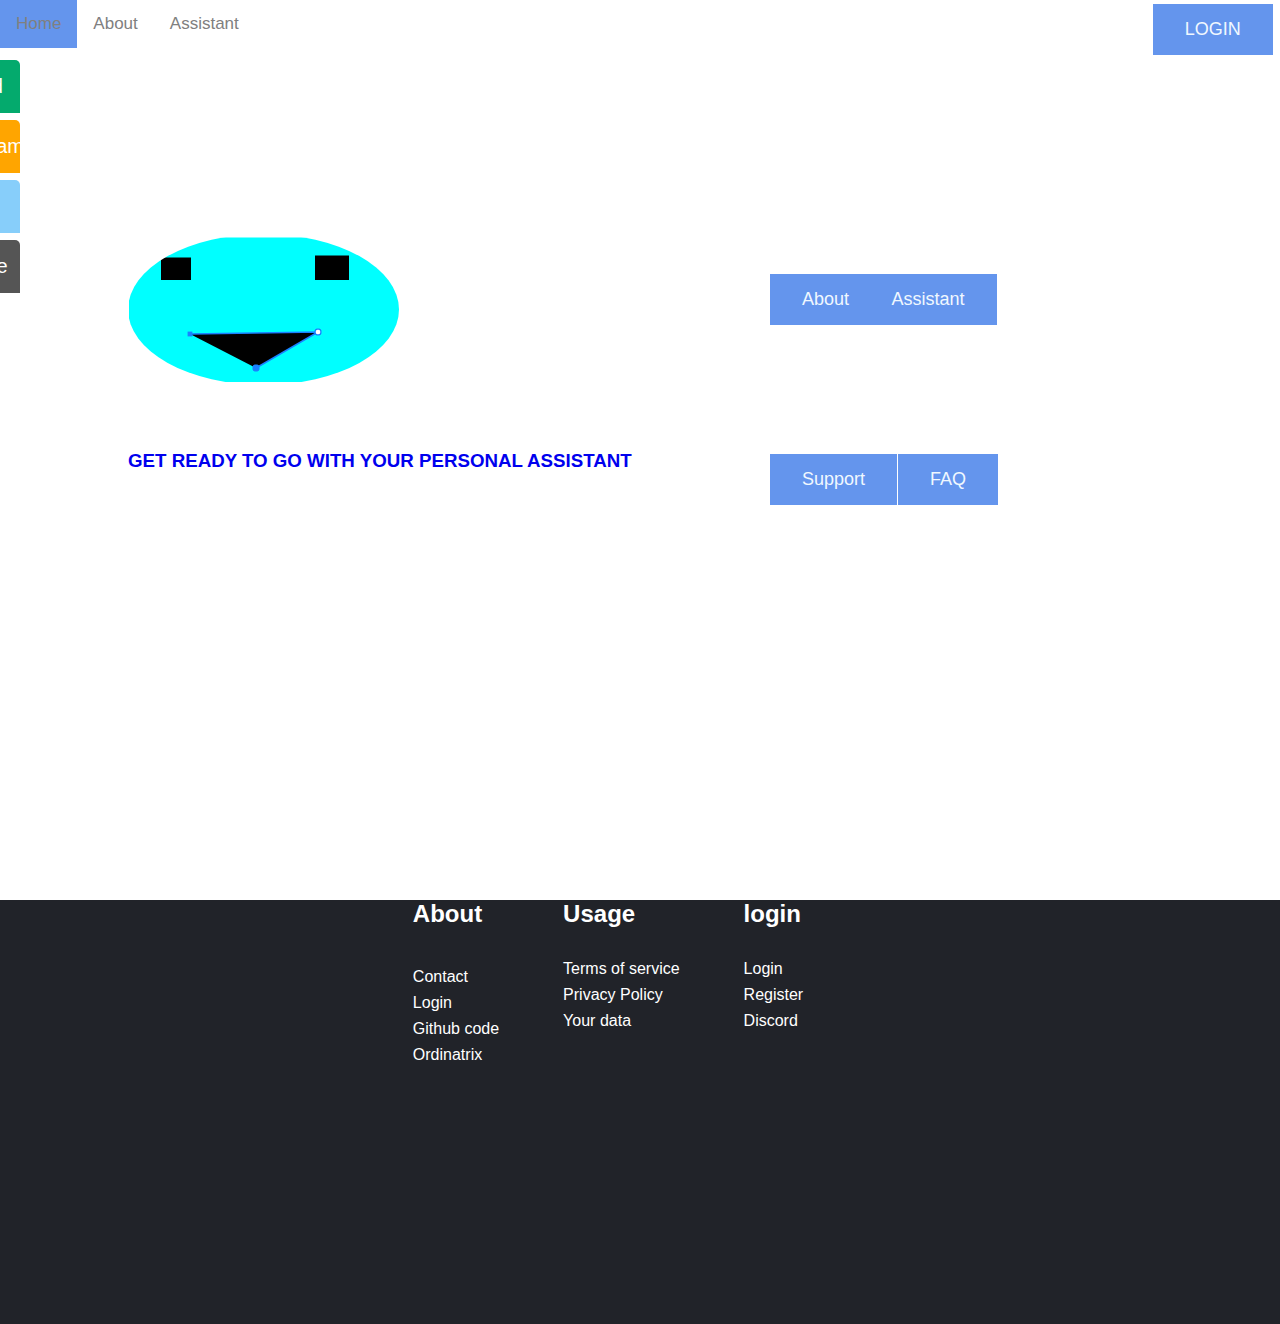
<file: index.html>
<!DOCTYPE html>
<html lang="en">

<head>
    <meta charset="UTF-8">
    <meta http-equiv="X-UA-Compatible" content="IE=edge">
    <meta name="viewport" content="width=device-width, initial-scale=1.0">
    <title>Sample of my power</title>
    <link rel="stylesheet" href="style.css">
</head>

<body>
    <div class="Navbar">
        <a class="active" href="index.html">Home</a>
        <a href="About.html">About</a>
        <a href="Assi.html">Assistant</a>
    </div>


    <a href="login.html"><button class="login">LOGIN</button>
    <img src="bot.png" alt="robot">
    <h3>GET READY TO GO WITH YOUR PERSONAL Assistant</h3>

    <a href="assi.html"><button class="Assistant">Assistant</button>
    <a href="faq.html"><button class="FAQ">FAQ</button>
    <a href="About.html"><button class="About">About</button>
    <a href="support.html"><button class="Support">Support</button>




    <div class="footer">
        <div class="footer1">
            <div class="footer-heading-1">

                <h2>About</h2>
                <a href="akshathat2009@gmail.com">Contact</a>
                <a href="Login.html">Login</a>
                <a href="github.com">Github code</a>
                <a href="ordin.teampyro.tech">Ordinatrix</a>
            </div>

            <div class="footer-heading-2">

                <h2>Usage</h2>
                <a href="tos.html">Terms of service</a>
                <a href="privacy.html">Privacy Policy</a>
                <a href="data.html">Your data</a>
            </div>

            <div class="footer-heading-3">

                <h2>login</h2>
                <a href="login.html">Login</a>
                <a href="register.html">Register</a>
                <a href="https://discord.com">Discord</a>
            </div>
        </div>
    </div>

    <div id="Sideshare" class="sidenav">
        <a href="https://discord.com" id="Discord">Discord</a>
        <a href="https://instagram.com" id="Instagram">Instagram</a>
        <a href="https://twitter.com" id="Twitter">Twitter</a>
        <a href="https://youtubes.com" id="Youtube">Youtube</a>
    </div>
</body>

</html>
</file>
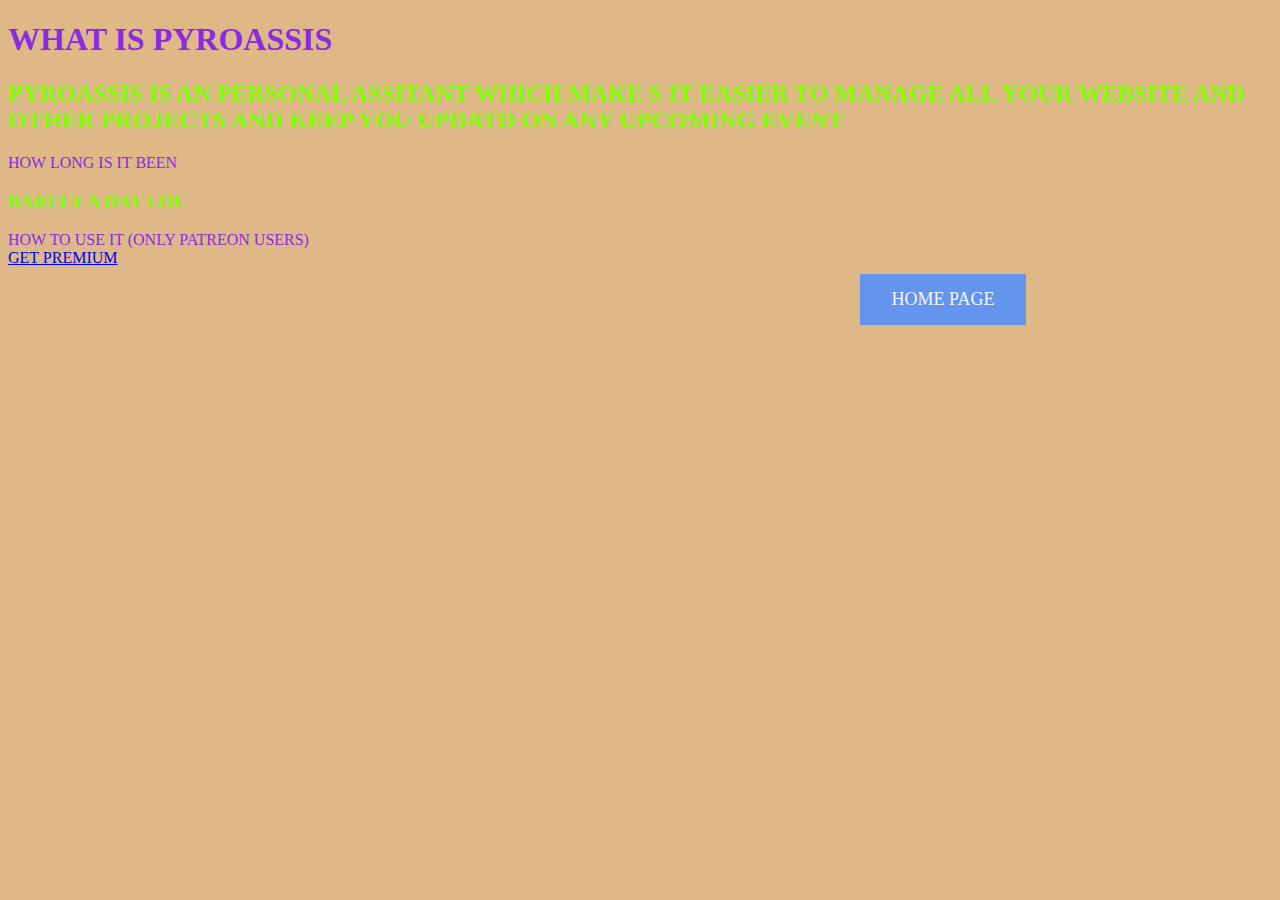
<file: About.html>
<!DOCTYPE html>
<html lang="en">
<head>
    <meta charset="UTF-8">
    <meta http-equiv="X-UA-Compatible" content="IE=edge">
    <meta name="viewport" content="width=device-width, initial-scale=1.0">
    <title>About</title>
    <link rel="stylesheet" href="about.css">
</head>
<body>
    <h1>WHAT IS PYROASSIS</h1>
    <h2>PYROASSIS IS AN PERSONAL ASSITANT WHICH MAKE S IT EASIER TO MANAGE ALL YOUR WEBSITE AND OTHER PROJECTS AND KEEP YOU UPDATD ON ANY UPCOMING EVENT</h2>
    <p>HOW LONG IS IT BEEN</p>
    <h3>BARELY A DAY LOL</h3>
    <header>HOW TO USE IT (ONLY PATREON USERS)</header>
    <a href="patreon.html">GET PREMIUM</a>

    <a href = "index.html"class = "home">HOME PAGE</button>
</body>
</html>
</file>
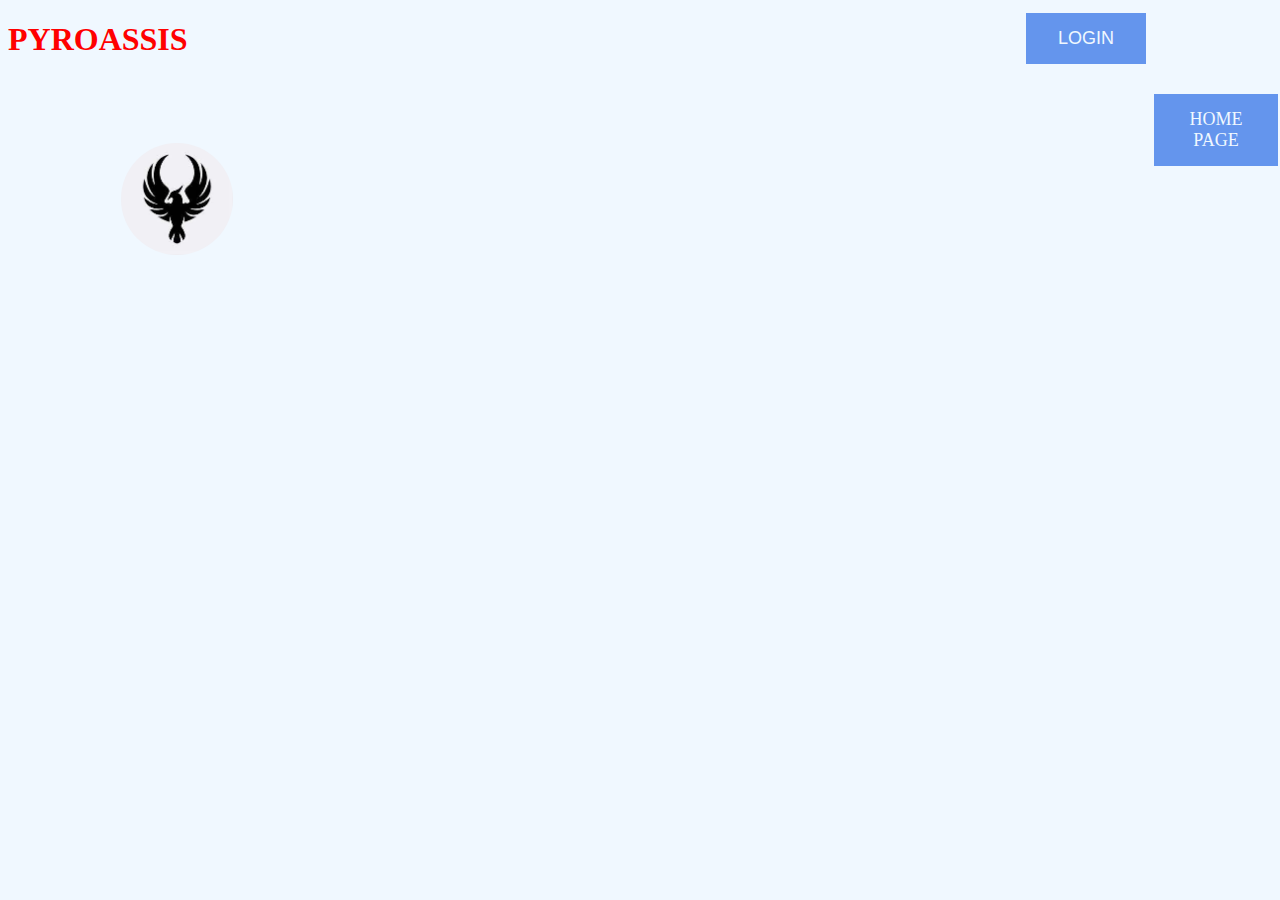
<file: assi.html>
<!DOCTYPE html>
<html lang="en">
<head>
    <meta charset="UTF-8">
    <meta http-equiv="X-UA-Compatible" content="IE=edge">
    <meta name="viewport" content="width=device-width, initial-scale=1.0">
    <title>Assistant</title>
    <link rel="stylesheet" href="assi.css">
</head>
<body>
    
    <h1>PYROASSIS</h1>
    <div class="popup" onclick="myFunction()"> 
        <img src="download (2).jfif" alt="download">
        <span class="popupt" id = "mypopup">Hi how can I help you</span>
    </div>
    <a href = "index.html"class = "home">HOME PAGE</button>
        <a href="login.html"><button class="login">LOGIN</button>
           

            <script src="script.js"></script>
</body>
</html>
</file>
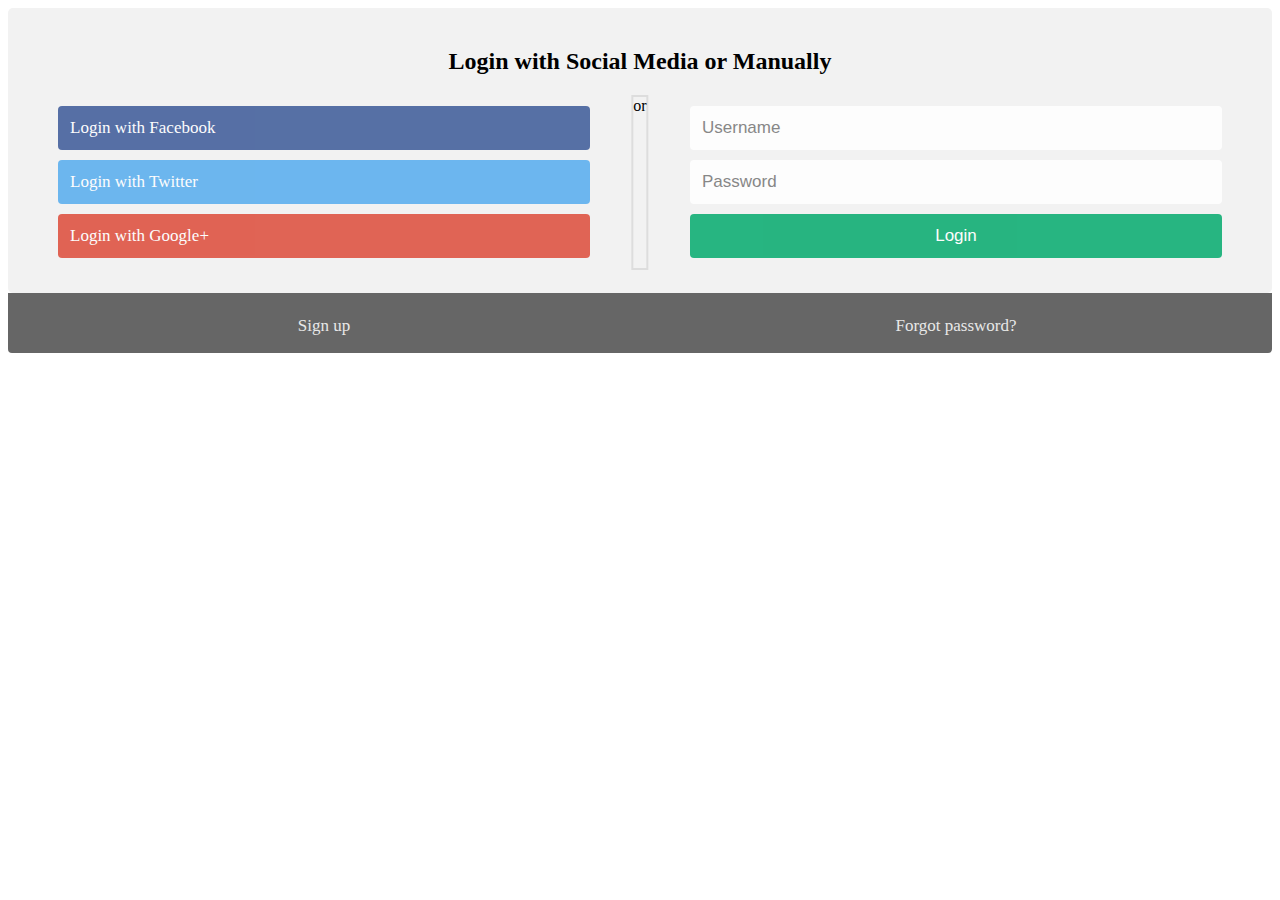
<file: login.html>
<!DOCTYPE html>
<html lang="en">
<head>
    <meta charset="UTF-8">
    <meta http-equiv="X-UA-Compatible" content="IE=edge">
    <meta name="viewport" content="width=device-width, initial-scale=1.0">
    <title>Login</title>
    <link rel="stylesheet" href="login.css">
</head>
<body>
    <div class="container">
        <form action="/action_page.php">
          <div class="row">
            <h2 style="text-align:center">Login with Social Media or Manually</h2>
            <div class="vl">
              <span class="vl-innertext">or</span>
            </div>
      
            <div class="col">
              <a href="#" class="fb btn">
                <i class="fa fa-facebook fa-fw"></i> Login with Facebook
              </a>
              <a href="#" class="twitter btn">
                <i class="fa fa-twitter fa-fw"></i> Login with Twitter
              </a>
              <a href="#" class="google btn">
                <i class="fa fa-google fa-fw"></i> Login with Google+
              </a>
            </div>
      
            <div class="col">
              <div class="hide-md-lg">
                <p>Or sign in manually:</p>
              </div>
      
              <input type="text" name="username" placeholder="Username" required>
              <input type="password" name="password" placeholder="Password" required>
              <input type="submit" value="Login">
            </div>
      
          </div>
        </form>
      </div>
      
      <div class="bottom-container">
        <div class="row">
          <div class="col">
            <a href="register.html" style="color:white" class="btn">Sign up</a>
          </div>
          <div class="col">
            <a href="#" style="color:white" class="btn">Forgot password?</a>
          </div>
        </div>
      </div>
</body>
</html>
</file>
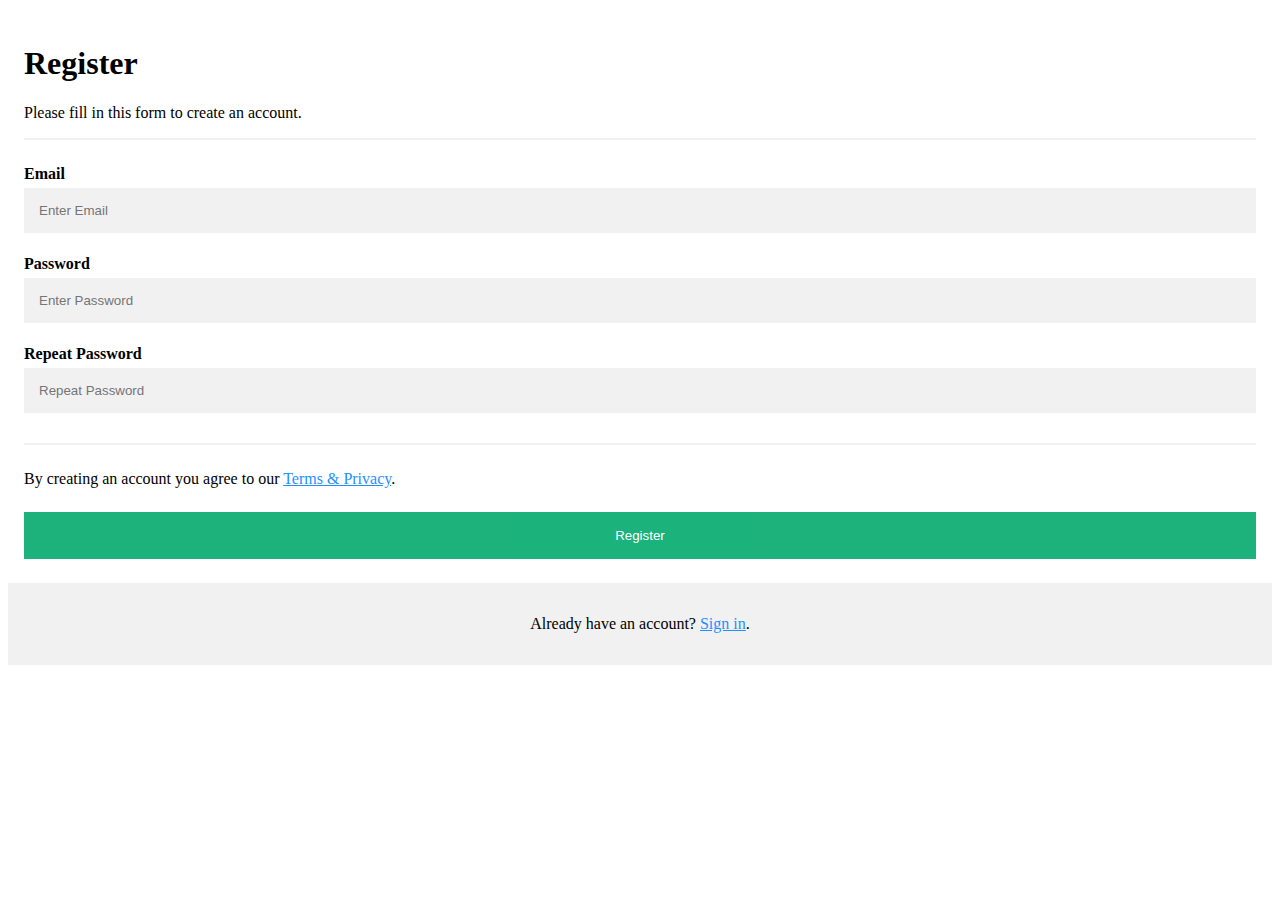
<file: register.html>
<!DOCTYPE html>
<html lang="en">
<head>
    <meta charset="UTF-8">
    <meta http-equiv="X-UA-Compatible" content="IE=edge">
    <meta name="viewport" content="width=device-width, initial-scale=1.0">
    <title>Register</title>
    <link rel="stylesheet" href="register.css">
</head>
<body>
    <form action="action_page.php">
        <div class="container">
          <h1>Register</h1>
          <p>Please fill in this form to create an account.</p>
          <hr>
      
          <label for="email"><b>Email</b></label>
          <input type="text" placeholder="Enter Email" name="email" id="email" required>
      
          <label for="psw"><b>Password</b></label>
          <input type="password" placeholder="Enter Password" name="psw" id="psw" required>
      
          <label for="psw-repeat"><b>Repeat Password</b></label>
          <input type="password" placeholder="Repeat Password" name="psw-repeat" id="psw-repeat" required>
          <hr>
      
          <p>By creating an account you agree to our <a href="#">Terms & Privacy</a>.</p>
          <button type="submit" class="registerbtn">Register</button>
        </div>
      
        <div class="container signin">
          <p>Already have an account? <a href="login.html">Sign in</a>.</p>
        </div>
      </form>
</body>
</html>
</file>
<file: style.css>
* {
    padding: 0;
    margin: 0;
    box-sizing: border-box;
    font-family: Arial, Helvetica, sans-serif;
}

.Navbar {
    background-color: black;
    
}

.Navbar a {
    float: left;
    color: gray;
    text-align: center;
    padding: 14px 16px;
    text-decoration: none;
    font-size: 17px;
}

.Navbar a.active {
    background-color:cornflowerblue;
}

.login {
    border: none;
    color: aliceblue;
    padding: 15px 32px;
    text-align: center;
    text-decoration: none;
    display: inline-block;
    font-size: 18px;
    margin: 4px 2px;
    cursor: pointer;

    background-color:cornflowerblue;
    position: relative;
    left: 70%;
}

.login:hover {
    background-color: cadetblue;
    color: aliceblue;
}
h3 {
    text-transform: uppercase;
    position: absolute;
    top: 50%;
    left: 10%;
}

img {
    position: absolute;
    top: 26%;
    left: 10%;
    border-radius: 100%;
}

img:hover {
    transform: scaleX(-1);
}

.Assistant {
    border: none;
    color: aliceblue;
    padding: 15px 32px;
    text-align: center;
    text-decoration: none;
    display: inline-block;
    font-size: 18px;
    margin: 4px 2px;
    cursor: pointer;

    background-color:cornflowerblue;
    position: absolute;
    top: 30%;
    left: 67%;
}

.FAQ {
    border: none;
    color: aliceblue;
    padding: 15px 32px;
    text-align: center;
    text-decoration: none;
    display: inline-block;
    font-size: 18px;
    margin: 4px 2px;
    cursor: pointer;

    background-color:cornflowerblue;
    position: absolute;
    top: 50%;
    left: 70%;
}

.About {
    border: none;
    color: aliceblue;
    padding: 15px 32px;
    text-align: center;
    text-decoration: none;
    display: inline-block;
    font-size: 18px;
    margin: 4px 2px;
    cursor: pointer;

    background-color:cornflowerblue;
    position: absolute;
    top: 30%;
    left: 60%;
}

.Support {
    border: none;
    color: aliceblue;
    padding: 15px 32px;
    text-align: center;
    text-decoration: none;
    display: inline-block;
    font-size: 18px;
    margin: 4px 2px;
    cursor: pointer;

    background-color:cornflowerblue;
    position: absolute;
    top: 50%;
    left: 60%;
}

.footer {
    background-color: #212329;
    padding-bottom: 4rem;
    position: absolute;
    top: 100%;
    width:100%;

}

.footer1 {
    width: 70%;
    height: 40vh;
    background-color: #212329;
    color: #fff;
    display: flex;
    justify-content: center;
    flex-wrap: wrap;
    margin: 0 auto;
}

.footer-heading-1 {
    display: flex;
    flex-direction: column;
    margin-right: 4rem;
}

.footer-heading-1 h2 {
    margin-bottom: 2rem;

}

.footer-heading-1 a{
    color: #fff;
    text-decoration: none;
    margin-bottom: 0.5rem;
}

.footer-heading-1 a:hover {
    color: chartreuse;
    transition: 0.3s ease-out;

}

.footer-heading-2 {
    display: flex;
    flex-direction: column;
    margin-right: 4rem;
}

.footer-heading-2 h2 {
    margin-bottom: 2rem;

}

.footer-heading-2 a{
    color: #fff;
    text-decoration: none;
    margin-bottom: 0.5rem;
}

.footer-heading-2 a:hover {
    color: chartreuse;
    transition: 0.3s ease-out;

}
.footer-heading-3 {
    display: flex;
    flex-direction: column;
    margin-right: 4rem;
}

.footer-heading-3 h2 {
    margin-bottom: 2rem;

}

.footer-heading-3 a{
    color: #fff;
    text-decoration: none;
    margin-bottom: 0.5rem;
}

.footer-heading-3 a:hover {
    color: chartreuse;
    transition: 0.3s ease-out;

}

#Sideshare a {
    position: absolute;
    left: -80px;
    transition: 0.3s;
    padding: 15px;
    width: 100px;
    text-decoration: none;
    font-size: 20px;
    color: white;
    border-radius: 0 5px 0 5px;
}

#Sideshare a:hover {
    left:0;

}

#Discord {
    top:60px;
    background-color: #04AA6D;
}

#Instagram {
    top: 120px;
    background-color: orange;

}

#Twitter {
    top: 180px;
    background-color: lightskyblue;

}

#Youtube {
    top:240px;
    background-color: #555;
}
</file>
<file: about.css>
body {
    background-color: burlywood;
}


h1 {
    color: blueviolet;

}

h2 {
    color: chartreuse;
}

p {
    color: blueviolet;
}

h3 {

    color: chartreuse;
}
header {
    color: blueviolet;
}

.home {
    border: none;
    color: aliceblue;
    padding: 15px 32px;
    text-align: center;
    text-decoration: none;
    display: inline-block;
    font-size: 18px;
    margin: 4px 2px;
    cursor: pointer;

    background-color:cornflowerblue;
    position: absolute;
    top: 30%;
    left: 67%;
}
</file>
<file: assi.css>
body {
    background-color: aliceblue;

}

@keyframes anima {
    from {color: red;}
    to {color: cadetblue;}
}

h1 {
    width: 100px;
    height: 100px;
    color: red;
    animation-name: anima;
    animation-duration: 4s;
    text-align: center;
    
}
.home {
    border: none;
    color: aliceblue;
    padding: 15px 32px;
    text-align: center;
    text-decoration: none;
    display: inline-block;
    font-size: 18px;
    margin: 4px 2px;
    cursor: pointer;

    background-color:cornflowerblue;
    position: absolute;
    top: 10%;
    left: 90%;
}

.login {
    border: none;
    color: aliceblue;
    padding: 15px 32px;
    text-align: center;
    text-decoration: none;
    display: inline-block;
    font-size: 18px;
    margin: 4px 2px;
    cursor: pointer;

    background-color:cornflowerblue;
    position: absolute;
    top: 1%;
    left: 80%;
}

.login:hover {
    background-color: cadetblue;
    color: aliceblue;
}

img {
    position: relative;
    top: 100%;
    left: 50%;
    border-radius: 50%;
    max-width: 50%;

}
.popup {
    position: relative;
    display: inline-block;
    cursor: pointer;
}

.popup .popupt {
    visibility: hidden;
    width: 160px;
    background-color: #555;
    color: #fff;
  text-align: center;
  border-radius: 6px;
  padding: 8px 0;
  position: absolute;
  z-index: 1;
  bottom: 125%;
  left: 50%;
  margin-left: -80px;
}

.popup .popupt::after {
    content: "";
    position: absolute;
    top: 100%;
    left: 50%;
    margin-left: -5px;
    border-width: 5px;
    border-style: solid;
    border-color: #555 transparent transparent transparent;
  }

.popup .show {
    visibility: visible;
    -webkit-animation: fadeIn 1s;
    animation: fadeIn 1s
  }

  @-webkit-keyframes fadeIn {
    from {opacity: 0;}
    to {opacity: 1;}
  }

  @keyframes fadeIn {
    from {opacity: 0;}
    to {opacity:1 ;}
  }
</file>
<file: login.css>
* {box-sizing: border-box}

/* style the container */
.container {
  position: relative;
  border-radius: 5px;
  background-color: #f2f2f2;
  padding: 20px 0 30px 0;
}

/* style inputs and link buttons */
input,
.btn {
  width: 100%;
  padding: 12px;
  border: none;
  border-radius: 4px;
  margin: 5px 0;
  opacity: 0.85;
  display: inline-block;
  font-size: 17px;
  line-height: 20px;
  text-decoration: none; /* remove underline from anchors */
}

input:hover,
.btn:hover {
  opacity: 1;
}

/* add appropriate colors to fb, twitter and google buttons */
.fb {
  background-color: #3B5998;
  color: white;
}

.twitter {
  background-color: #55ACEE;
  color: white;
}

.google {
  background-color: #dd4b39;
  color: white;
}

/* style the submit button */
input[type=submit] {
  background-color: #04AA6D;
  color: white;
  cursor: pointer;
}

input[type=submit]:hover {
  background-color: #45a049;
}

/* Two-column layout */
.col {
  float: left;
  width: 50%;
  margin: auto;
  padding: 0 50px;
  margin-top: 6px;
}

/* Clear floats after the columns */
.row:after {
  content: "";
  display: table;
  clear: both;
}

/* vertical line */
.vl {
  position: absolute;
  left: 50%;
  transform: translate(-50%);
  border: 2px solid #ddd;
  height: 175px;
}

/* text inside the vertical line */
.inner {
  position: absolute;
  top: 50%;
  transform: translate(-50%, -50%);
  background-color: #f1f1f1;
  border: 1px solid #ccc;
  border-radius: 50%;
  padding: 8px 10px;
}

/* hide some text on medium and large screens */
.hide-md-lg {
  display: none;
}

/* bottom container */
.bottom-container {
  text-align: center;
  background-color: #666;
  border-radius: 0px 0px 4px 4px;
}

/* Responsive layout - when the screen is less than 650px wide, make the two columns stack on top of each other instead of next to each other */
@media screen and (max-width: 650px) {
  .col {
    width: 100%;
    margin-top: 0;
  }
  /* hide the vertical line */
  .vl {
    display: none;
  }
  /* show the hidden text on small screens */
  .hide-md-lg {
    display: block;
    text-align: center;
  }
}
</file>
<file: register.css>
* {box-sizing: border-box}

/* Add padding to containers */
.container {
  padding: 16px;
}

/* Full-width input fields */
input[type=text], input[type=password] {
  width: 100%;
  padding: 15px;
  margin: 5px 0 22px 0;
  display: inline-block;
  border: none;
  background: #f1f1f1;
}

input[type=text]:focus, input[type=password]:focus {
  background-color: #ddd;
  outline: none;
}

/* Overwrite default styles of hr */
hr {
  border: 1px solid #f1f1f1;
  margin-bottom: 25px;
}

/* Set a style for the submit/register button */
.registerbtn {
  background-color: #04AA6D;
  color: white;
  padding: 16px 20px;
  margin: 8px 0;
  border: none;
  cursor: pointer;
  width: 100%;
  opacity: 0.9;
}

.registerbtn:hover {
  opacity:1;
}

/* Add a blue text color to links */
a {
  color: dodgerblue;
}

/* Set a grey background color and center the text of the "sign in" section */
.signin {
  background-color: #f1f1f1;
  text-align: center;
}
</file>
